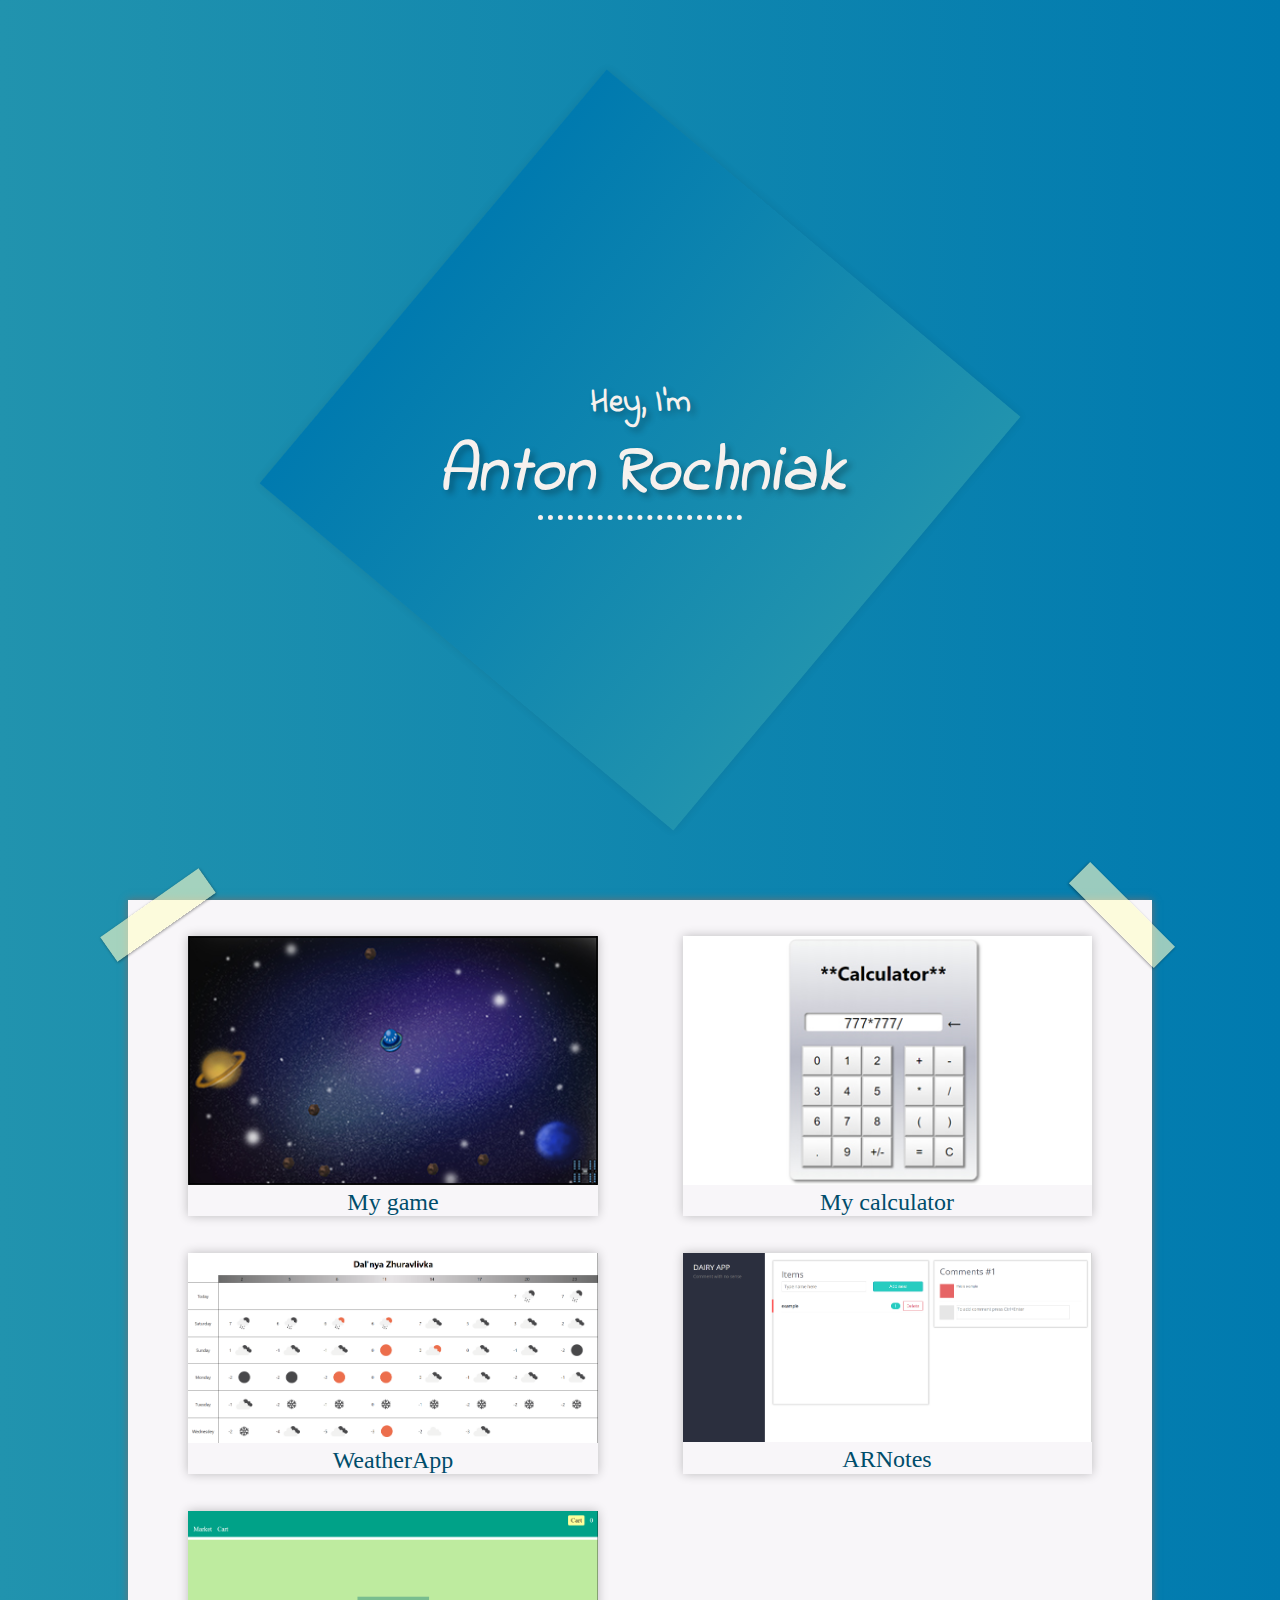
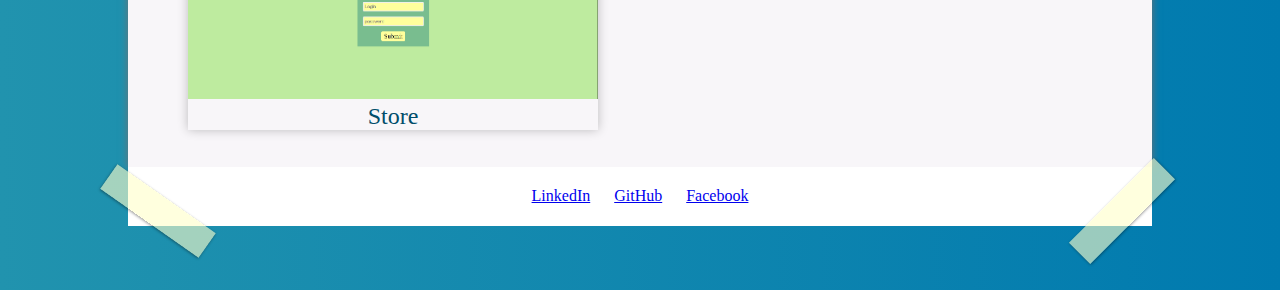
<file: index.html>
<!DOCTYPE html>
<html lang="en">
<head>
	<meta charset="UTF-8">
	<title>Anton Rochniak</title>
	<link rel="stylesheet" href="style.css">
</head>
<body>
	<header>
		<h1>Hey, I'm <span>Anton Rochniak<span></h1>
	</header>
	<main>
		<div class="works">
			<figure>
				<a href="https://arochniak.github.io/AsteroidsGame/""><img src="images/asteroids.jpg" alt="asteroids_game"></a>
				<figcaption>My game</figcaption>
			</figure>
			<figure>
				<a href="https://arochniak.github.io/React-Calculator/"><img src="images/calculator.jpg" alt="calculator"></a>
				<figcaption>My calculator</figcaption>
			</figure>
			<figure>
				<a href="https://arochniak.github.io/weatherapp/"><img src="images/weatherApp.png" alt="calculator"></a>
				<figcaption>WeatherApp</figcaption>
			</figure>
			<figure>
				<a href="https://arochniak.github.io/ARNotes/"><img src="images/ARNotes.png" alt="calculator"></a>
				<figcaption>ARNotes</figcaption>
			</figure>
			<figure>
				<a href="https://arochniak.github.io/simpleStore/"><img src="images/simpleStore.png" alt="calculator"></a>
				<figcaption>Store</figcaption>
			</figure>
		</div>
	</main>
	<footer>
		<a href="https://www.linkedin.com/in/anton-rochniak/" target="_blank">LinkedIn</a>
		<a href="https://github.com/ARochniak" target="_blank">GitHub</a>
		<a href="https://www.facebook.com/profile.php?id=100006105978320" target="_blank">Facebook</a>
	</footer>
</body>
</html>
</file>
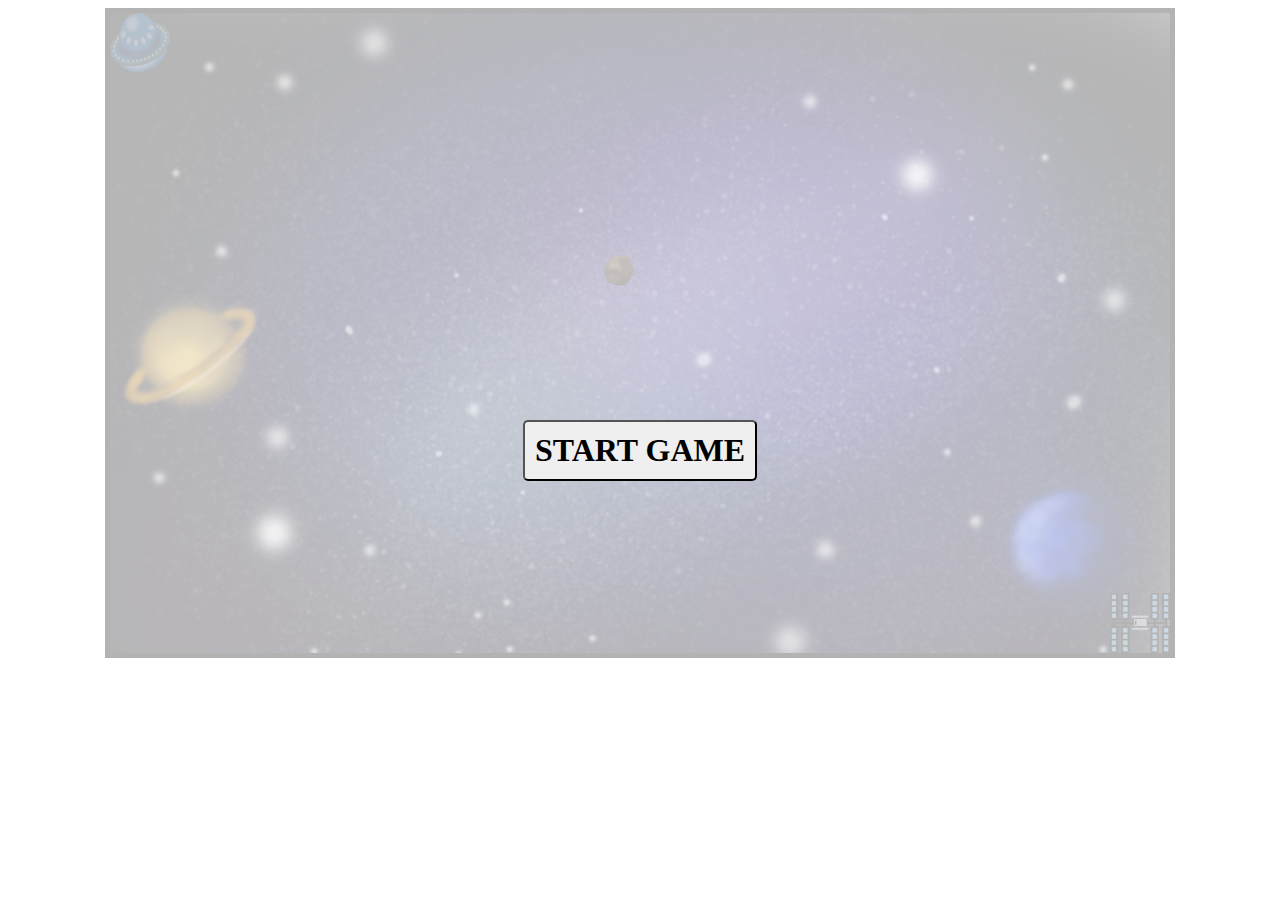
<file: asteroids_game/index.html>
<!DOCTYPE html>
<html lang="en">
<head>
	<meta charset="UTF-8">
	<title>Asteroids</title>
	<link rel="stylesheet" href="style.css">
</head>
<body>
	<div class="transparentBg">
		<div>
			<button id="startButton">START GAME</button>
		</div>
	</div>
	<canvas id="asteroidsCanvas"></canvas>
	<script src="bundle.js"></script>
</body>
</html>
</file>
<file: style.css>
@import url("https://fonts.googleapis.com/css?family=Indie+Flower&display=swap");

body {
  margin: 0;
  padding: 0 10vw 5vw;

  background: linear-gradient(to right, #2193ae, #007aaf);
}

header {
  position: relative;

  display: flex;
  align-items: center;
  justify-content: center;
  /*noinspection CssUnresolvedCustomProperty*/
  height: calc(var(--vh, 1vh) * 100);
  /*noinspection CssInvalidPropertyValue*/
  min-height: -webkit-fill-available;
}

header::before {
  position: absolute;
  top: 50%;
  left: 50%;
  z-index: -1;

  width: 60vw;
  max-width: 60vh;
  height: 60vh;
  max-height: 60vw;

  background: linear-gradient(to left, #2193ae, #007aaf);
  box-shadow: 0 0 10px rgba(0, 0, 0, 0.09);
  transform: translate(-50%, -50%) rotateZ(40deg);


  content: "";
}

h1,
h2 {
  color: #f6f1ee;
  text-align: center;
  text-shadow: 4px 4px 6px rgba(0, 0, 0, 0.3);
}

h1 {
  position: relative;

  margin: 0;

  font-family: "Indie Flower", cursive;
}

h1 span {
  display: block;

  font-size: 2em;
  font-style: italic;
}

h1::after {
  position: absolute;
  bottom: 0;
  left: 25%;

  width: 50%;

  border-bottom: thick dotted;

  content: "";
}

/* Scroll down effect */

.scroll {
  position: absolute;
  bottom: 0;

  display: flex;
  justify-content: center;
  width: 100%;

  opacity: 1;

  transition: opacity 0.3s linear;
}

.scroll div {
  position: absolute;
  bottom: 0;

  margin-bottom: 3vh;
  padding-top: 70px;

  color: #f6f1ee;
  font-family: sans-serif;
  letter-spacing: 0.05em;

  transition: opacity 0.3s;
}

.scroll div span {
  position: absolute;
  top: 0;
  left: 50%;

  box-sizing: border-box;
  width: 24px;
  height: 24px;
  margin-left: -12px;

  border-bottom: 1px solid #f6f1ee;
  border-left: 1px solid #f6f1ee;
  transform: rotate(-45deg);

  animation: fall 1.5s infinite;
}

.scroll div:hover {
  cursor: default;
}

@keyframes fall {
  0% {
    transform: rotate(-45deg) translate(0, 0);
    opacity: 0;
  }

  50% {
    opacity: 1;
  }

  100% {
    transform: rotate(-45deg) translate(-20px, 20px);
    opacity: 0;
  }
}

main {
  position: relative;

  padding: 2%;

  background-color: #f8f6f9;
  box-shadow: 0 0 8px #707070;
}

.works {
  display: grid;
  grid-gap: 5px;
  grid-template-columns: repeat(auto-fit, minmax(400px, 1fr));
}

.works figure {
  text-align: center;

  box-shadow: 0 0 10px rgba(0, 0, 0, 0.24);
}

.works img {
  width: 100%;
  max-width: 450px;
}

.works figcaption {
  color: #004d6b;
  font-size: 1.5em;
  text-align: center;
}
/* Scotch tape decoration */
main::before,
main::after {
  position: absolute;
  top: 0;
  left: -4vw;

  width: 16vw;
  height: 4vw;

  background: rgba(255, 255, 200, 0.6);
  box-shadow: 0 1px 3px rgba(0, 0, 0, 0.4);
  transform: rotate(-35deg);
  transform-origin: 50% 50%;

  content: "";
}

main::after {
  right: -4vw;
  left: auto;

  transform: rotate(45deg);
}

footer {
  position: relative;

  padding: 2%;

  text-align: center;

  background-color: white;
}

footer a {
  padding: 10px;
}

footer::before,
footer::after {
  position: absolute;
  bottom: 0;
  left: -4vw;

  width: 16vw;
  height: 4vw;

  background: rgba(255, 255, 200, 0.6);
  box-shadow: 0 1px 3px rgba(0, 0, 0, 0.4);
  transform: rotate(35deg);
  transform-origin: 50% 50%;

  content: "";
}

footer::after {
  right: -4vw;
  left: auto;

  transform: rotate(-45deg);
}

/* Adaptive */
@media (max-width: 520px) {
  h1 span {
    font-size: 1.5em;
  }

  h2 {
    font-size: 1.1em;
  }

  .works {
    display: block;
  }
}

@media (min-width: 800px) {
  main::before,
  main::after,
  footer::before,
  footer::after {
    left: -30px;

    width: 120px;
    height: 30px;
  }

  main::after,
  footer::after {
    right: -30px;
    left: auto;
  }
}

@media (orientation: portrait) {
  h1,
  h2 {
    font-size: 1.2em;
  }

  .works figcaption {
    font-size: 1em;
  }

  footer {
    font-size: 0.8em;
  }
}
</file>
<file: asteroids_game/style.css>
#asteroidsCanvas {
	display: block;
	margin: 0 auto;
	border: 5px solid;
	background: url('./images/bg_img.png');
	background-size: cover;
}
.transparentBg {
	position: fixed;
	top: 0;
	left: 0;
	width: 100%;
	height: 100%;
	display: flex;
	justify-content: center;
	align-items: center;
	background-color: rgba(255,255,255, 0.7);
}
#startButton {
	padding: 10px;
	border-radius: 5px;
	font: bold 2em "Times New Roman", Times, serif;
}
</file>
